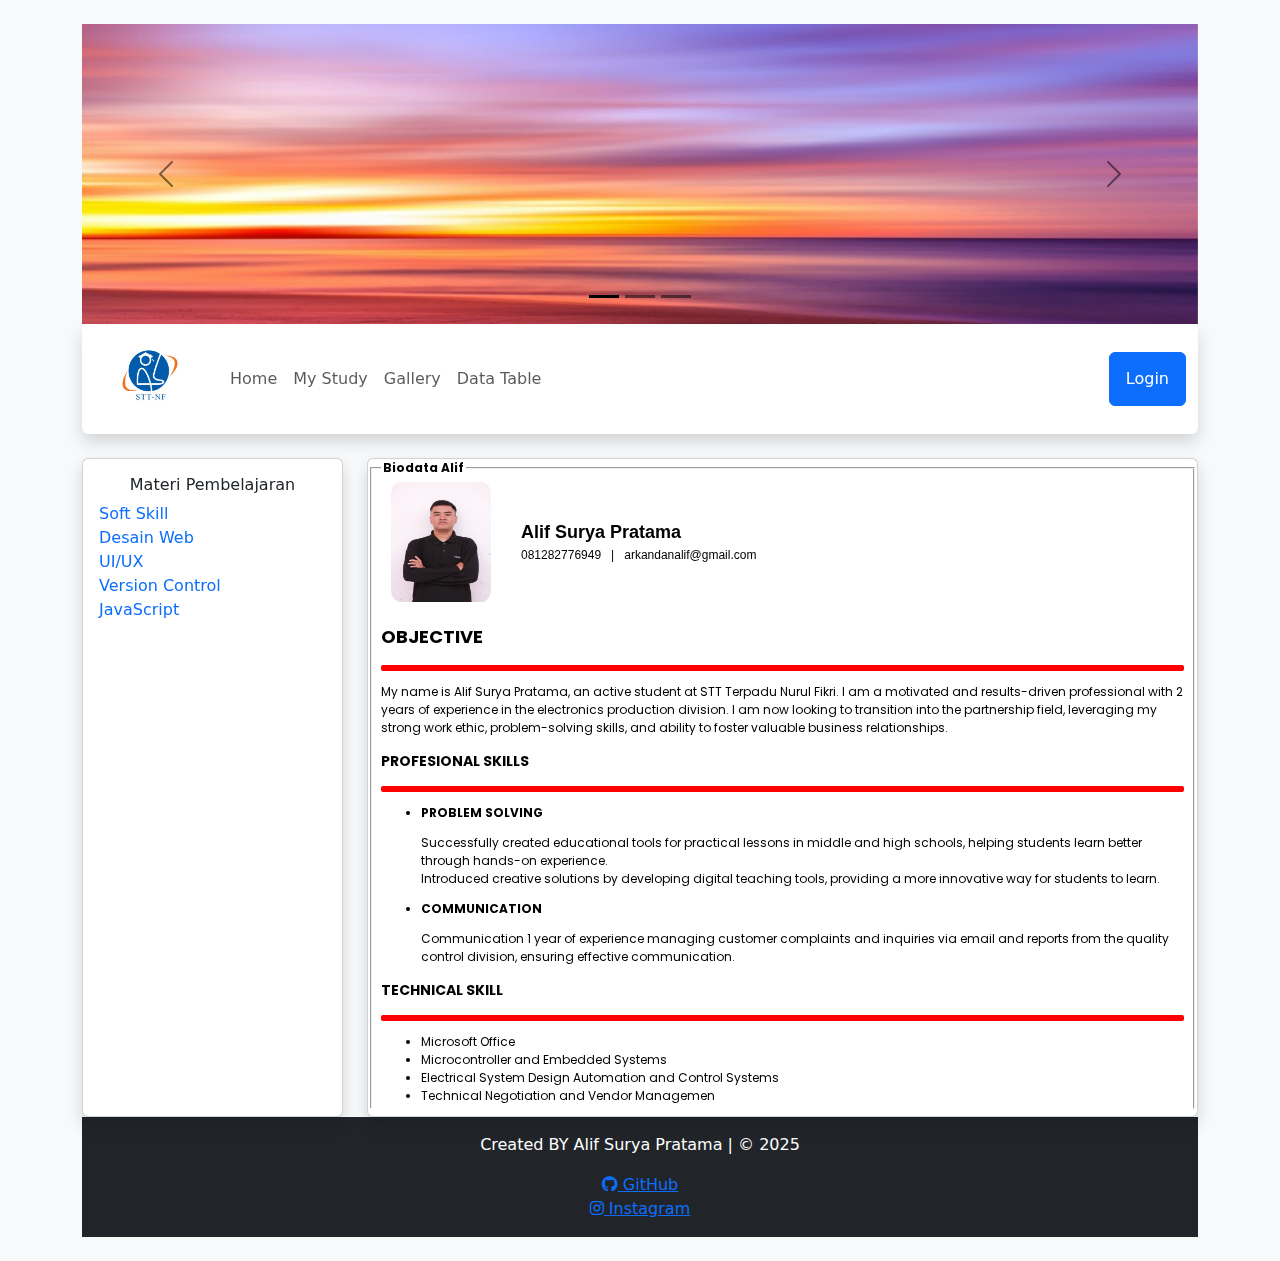
<file: tugas6_rwd_Alif-Surya-Pratama_STTNF/index.html>
<!DOCTYPE html>
<html lang="id">
<head>
  <meta charset="UTF-8">
  <meta name="viewport" content="width=device-width, initial-scale=1.0">
  <title>Tugas 6 RWD Bootstrap</title>
  <!-- Bootstrap CSS -->
  <link href="https://cdn.jsdelivr.net/npm/bootstrap@5.3.3/dist/css/bootstrap.min.css" rel="stylesheet">
  <link rel="stylesheet" href="https://cdnjs.cloudflare.com/ajax/libs/font-awesome/6.5.0/css/all.min.css">
  <link rel="stylesheet" href="style.css"

</head>
  <style>
    .carousel-item img {
    width: 100%;
    height: 300px;
    object-fit: cover;
    }
  </style>
<body class="bg-light">
  <div class="container py-4">
    <!-- Header Carousel -->
    <div id="carouselExampleDark" class="carousel carousel-dark slide">
    <div class="carousel-indicators">
        <button type="button" data-bs-target="#carouselExampleDark" data-bs-slide-to="0" class="active" aria-current="true" aria-label="Slide 1"></button>
        <button type="button" data-bs-target="#carouselExampleDark" data-bs-slide-to="1" aria-label="Slide 2"></button>
        <button type="button" data-bs-target="#carouselExampleDark" data-bs-slide-to="2" aria-label="Slide 3"></button>
    </div>
    <div class="carousel-inner">
        <div class="carousel-item active" data-bs-interval="10000">
        <img src="gambar/1.jpg" class="d-block w-100" alt="Gambar 1">
        </div>
        <div class="carousel-item" data-bs-interval="2000">
        <img src="gambar/2.jpg" class="d-block w-100" alt="Gambar 2">
        </div>
        <div class="carousel-item">
        <img src="gambar/3.jpg" class="d-block w-100" alt="Gambar 3">
        </div>
    </div>
    <button class="carousel-control-prev" type="button" data-bs-target="#carouselExampleDark" data-bs-slide="prev">
        <span class="carousel-control-prev-icon" aria-hidden="true"></span>
        <span class="visually-hidden">Previous</span>
    </button>
    <button class="carousel-control-next" type="button" data-bs-target="#carouselExampleDark" data-bs-slide="next">
        <span class="carousel-control-next-icon" aria-hidden="true"></span>
        <span class="visually-hidden">Next</span>
    </button>
    </div>

    <!-- Navigation Menu -->
    <nav class="navbar navbar-expand-lg navbar-light bg-white shadow rounded mb-4">
      <div class="container">
        <!-- Logo -->
        <a class="navbar-brand" href="#">
             <img src="gambar/nf.jpg" alt="Logo" 
             class="mb-2 rounded-circle img-fluid" 
             width="80" height="64">
        </a>

        <!-- Toggle (mobile) -->
        <button class="navbar-toggler" type="button" data-bs-toggle="collapse" data-bs-target="#navbarNav">
          <span class="navbar-toggler-icon"></span>
        </button>

        <!-- Menu -->
        <div class="collapse navbar-collapse" id="navbarNav">
          <ul class="navbar-nav me-auto mb-2 mb-lg-0">
            <li class="nav-item"><a class="nav-link" href="home.html" target="mainContent">Home</a></li>
            <li class="nav-item"><a class="nav-link" href="study.html" target="mainContent">My Study</a></li>
            <li class="nav-item"><a class="nav-link" href="galeri.html" target="mainContent">Gallery</a></li>
            <li class="nav-item"><a class="nav-link" href="datatables.html" target="mainContent">Data Table</a></li>
          </ul>
          <a href="login.html" class="btn btn-primary">Login</a>
        </div>
      </div>
    </nav>

    <!-- Main Content Area -->
    <div class="row g-4">
      <!-- Content Left -->
      <div class="col-lg-3">
        <div class="card shadow h-100">
          <div class="card-body">
            <fieldset>
              <legend class="h6 text-center">Materi Pembelajaran</legend>
              <ul class="list-unstyled">
                <li><a href="https://learning.nfacademy.id/course/view.php?id=38" target="_blank" class="text-decoration-none">Soft Skill</a></li>
                <li><a href="https://learning.nfacademy.id/course/view.php?id=37" target="_blank" class="text-decoration-none">Desain Web</a></li>
                <li><a href="https://learning.nfacademy.id/course/view.php?id=36&section=1" target="_blank" class="text-decoration-none">UI/UX</a></li>
                <li><a href="https://learning.nfacademy.id/course/view.php?id=31" target="_blank" class="text-decoration-none">Version Control</a></li>
                <li><a href="https://learning.nfacademy.id/course/view.php?id=35" target="_blank" class="text-decoration-none">JavaScript</a></li>
              </ul>
            </fieldset>
          </div>
        </div>
      </div>

      <!-- Main Content -->
      <div class="col-lg-9">
        <div class="card shadow h-100">
          <div class="card-body p-0">
            <iframe name="mainContent" 
                    src="home.html" 
                    class="w-100 border-0 rounded" 
                    style="min-height: 400px; height: 650px;"></iframe>
          </div>
        </div>
      </div>
    </div>

    <!-- Footer -->
    <footer class="bg-dark text-white text-center py-3">
    <p>Created BY Alif Surya Pratama | © 2025</p>
    <div>
      <a href="https://github.com/Alifsurya" target="_blank"
                    class="flex items-center space-x-2 text-blue-500 hover:underline">
                    <i class="fab fa-github text-xl"></i>
                    <span>GitHub</span>
                </a><br>
      <a href="https://www.instagram.com/alifsuryapra/" target="_blank"
                    class="flex items-center space-x-2 text-blue-500 hover:underline">
                    <i class="fab fa-instagram text-xl"></i>
                    <span>Instagram</span>
                </a>
    </div>
  </footer>
  </div>
  <!-- Bootstrap Javascript -->
  <script src="https://cdn.jsdelivr.net/npm/bootstrap@5.3.3/dist/js/bootstrap.bundle.min.js"></script>
</body>
</html>
</file>
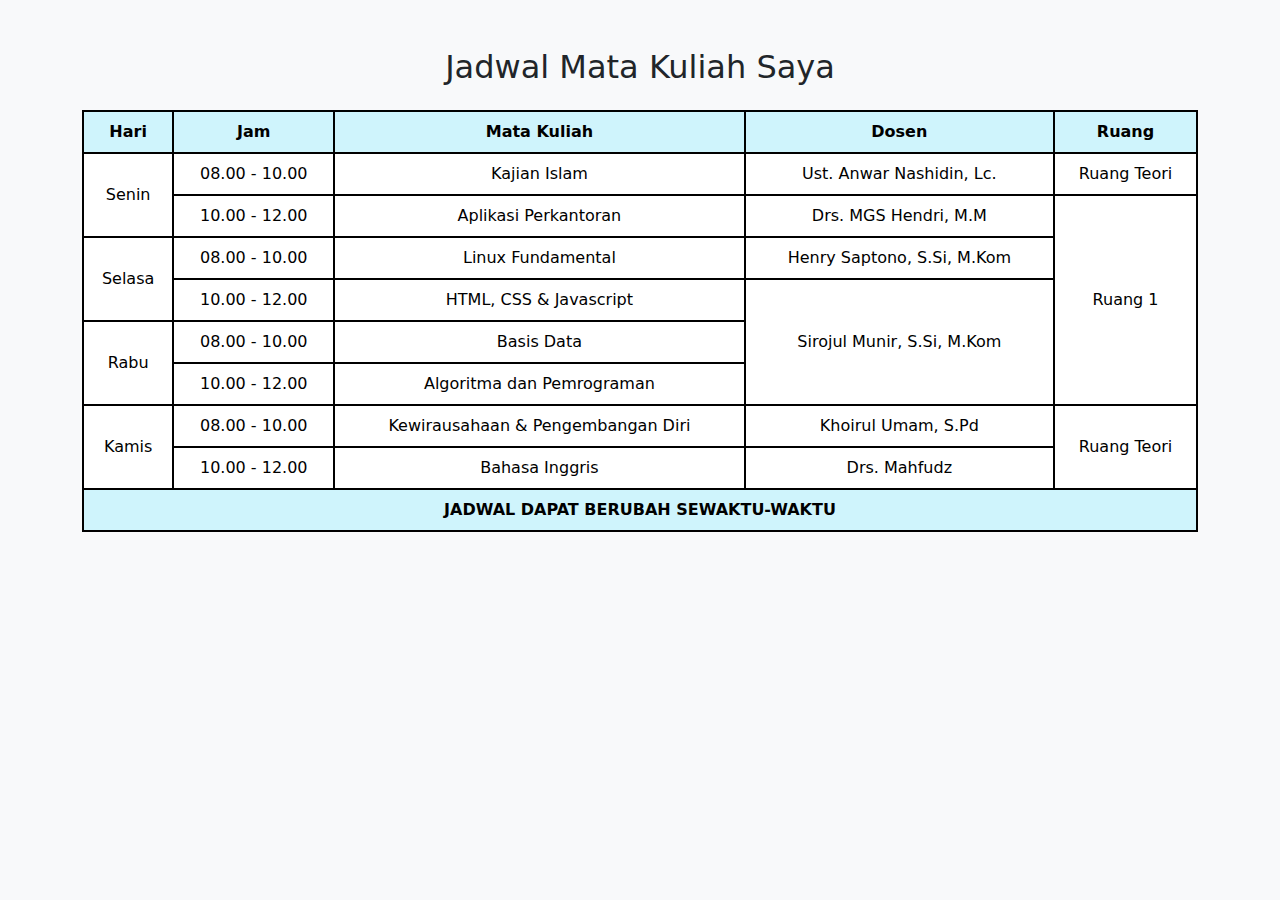
<file: tugas6_rwd_Alif-Surya-Pratama_STTNF/datatables.html>
<!DOCTYPE html>
<html lang="id">
<head>
  <meta charset="UTF-8">
  <meta name="viewport" content="width=device-width, initial-scale=1.0">
  <title>Jadwal Mata Kuliah</title>
  <!-- Bootstrap CSS -->
  <link href="https://cdn.jsdelivr.net/npm/bootstrap@5.3.3/dist/css/bootstrap.min.css" rel="stylesheet">

  <style>
    /* Tebalkan border */
    table, th, td {
      border: 2px solid #000 !important;
    }
    /* Footer jadwal */
    tfoot tr {
      background-color: #d1ecf1; /* sama dengan .table-info */
      font-weight: bold;
      text-align: center;
    }
  </style>
</head>
<body class="bg-light">

  <div class="container my-5">
    <h2 class="text-center mb-4">Jadwal Mata Kuliah Saya</h2>

    <div class="table-responsive">
      <table class="table table-bordered align-middle text-center">
        <thead class="table-info">
          <tr>
            <th>Hari</th>
            <th>Jam</th>
            <th>Mata Kuliah</th>
            <th>Dosen</th>
            <th>Ruang</th>
          </tr>
        </thead>
        <tbody>
          <tr>
            <td rowspan="2">Senin</td>
            <td>08.00 - 10.00</td>
            <td>Kajian Islam</td>
            <td>Ust. Anwar Nashidin, Lc.</td>
            <td>Ruang Teori</td>
          </tr>
          <tr>
            <td>10.00 - 12.00</td>
            <td>Aplikasi Perkantoran</td>
            <td>Drs. MGS Hendri, M.M</td>
            <td rowspan="5">Ruang 1</td>
          </tr>
          <tr>
            <td rowspan="2">Selasa</td>
            <td>08.00 - 10.00</td>
            <td>Linux Fundamental</td>
            <td>Henry Saptono, S.Si, M.Kom</td>
          </tr>
          <tr>
            <td>10.00 - 12.00</td>
            <td>HTML, CSS & Javascript</td>
            <td rowspan="3">Sirojul Munir, S.Si, M.Kom</td>
          </tr>
          <tr>
            <td rowspan="2">Rabu</td>
            <td>08.00 - 10.00</td>
            <td>Basis Data</td>
          </tr>
          <tr>
            <td>10.00 - 12.00</td>
            <td>Algoritma dan Pemrograman</td>
          </tr>
          <tr>
            <td rowspan="2">Kamis</td>
            <td>08.00 - 10.00</td>
            <td>Kewirausahaan & Pengembangan Diri</td>
            <td>Khoirul Umam, S.Pd</td>
            <td rowspan="2">Ruang Teori</td>
          </tr>
          <tr>
            <td>10.00 - 12.00</td>
            <td>Bahasa Inggris</td>
            <td>Drs. Mahfudz</td>
          </tr>
        </tbody>
        <tfoot>
          <tr>
            <td colspan="5" class="fw-bold table-info text-center">JADWAL DAPAT BERUBAH SEWAKTU-WAKTU</td>
          </tr>
        </tfoot>
      </table>
    </div>
  </div>

  <!-- Bootstrap JS -->
  <script src="https://cdn.jsdelivr.net/npm/bootstrap@5.3.3/dist/js/bootstrap.bundle.min.js"></script>
</body>
</html>
</file>
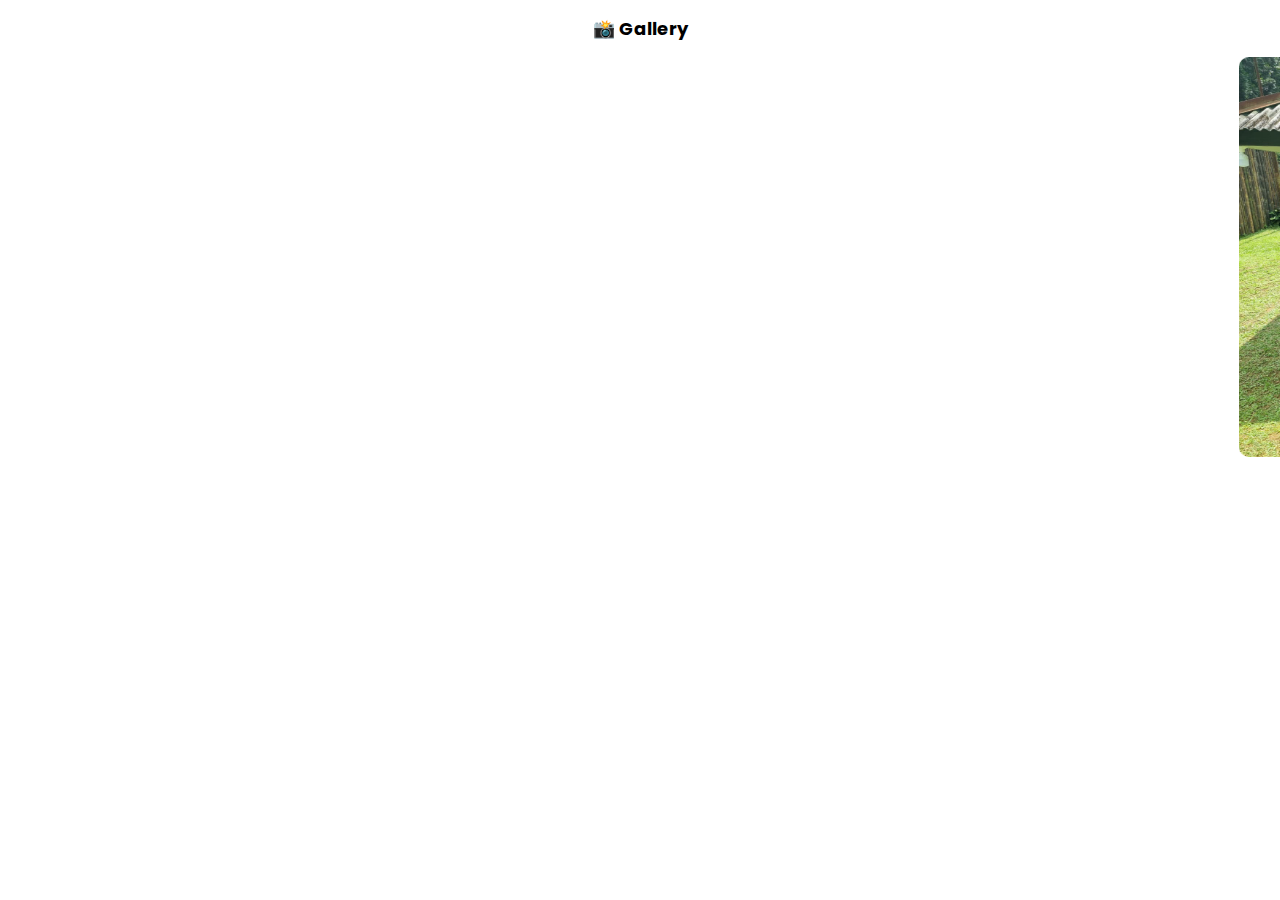
<file: tugas6_rwd_Alif-Surya-Pratama_STTNF/galeri.html>
<!DOCTYPE html>
<html lang="en">
<head>
    <meta charset="UTF-8">
    <meta name="viewport" content="width=device-width, initial-scale=1.0">
    <title>Galeri Alif</title>
    <link href="https://fonts.googleapis.com/css2?family=Poppins&display=swap" rel="stylesheet">
    <link rel="stylesheet" type="text/css" href="style.css">
</head>
<body style="font-family: 'Poppins', sans-serif; font-size:12px;">
    <center>
    <h2>📸 Gallery</h2>
    <marquee behavior="scroll" direction="left" scrollamount="5">
      <img class="gambar" src="gambar/img1.jpg" alt="Gambar 1" width="350px" height="400px">
      <img class="gambar" src="gambar/img2.jpg" alt="Gambar 2" width="350px" height="400px">
      <img class="gambar" src="gambar/img3.jpg" alt="Gambar 3" width="350px" height="400px">
      <img class="gambar" src="gambar/img4.jpg" alt="Gambar 4" width="350px" height="400px">
      <img class="gambar" src="gambar/photo.jpg" alt="Gambar 5" width="350px" height="400px">
    </marquee>
  </center>
  
</body>
</html>
</file>
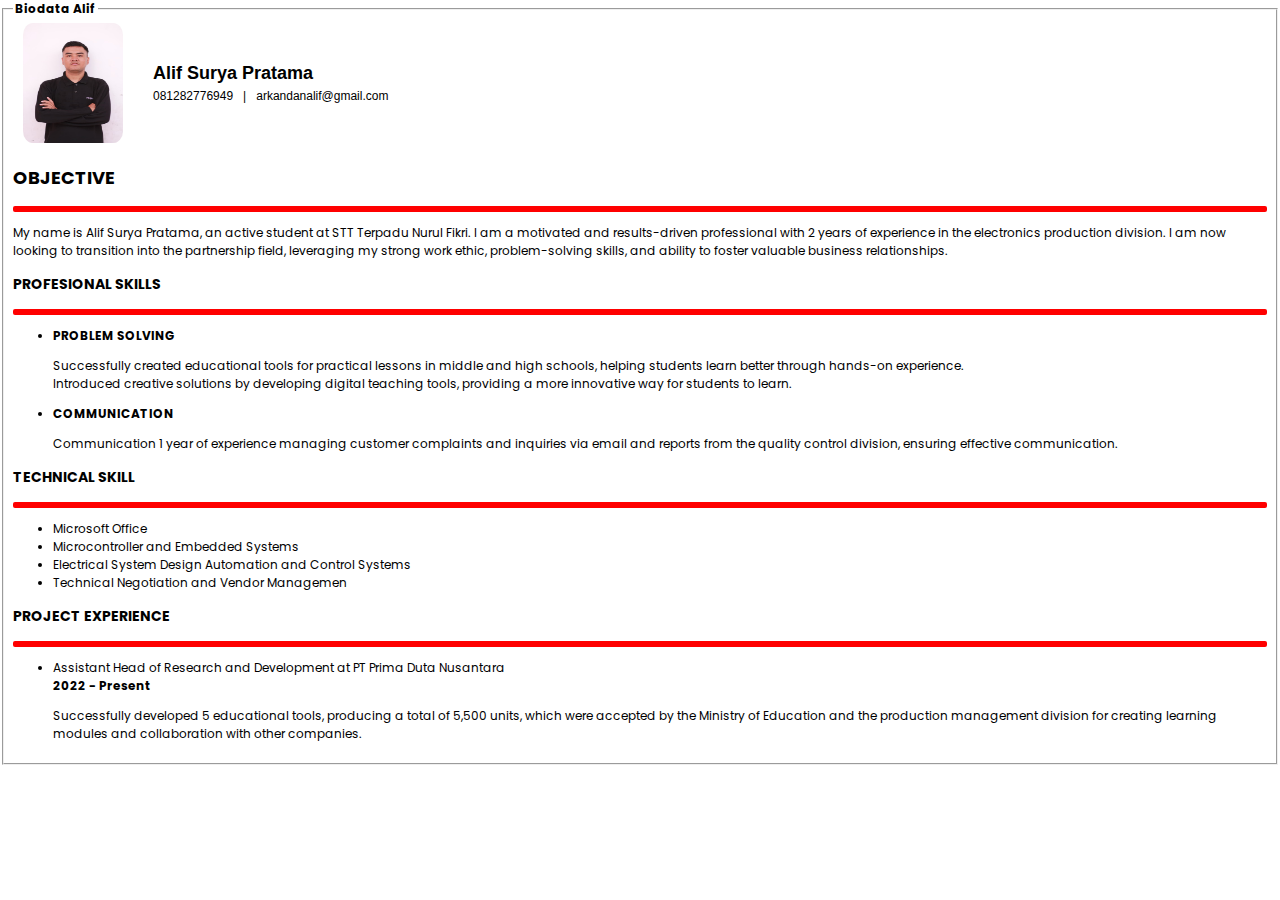
<file: tugas6_rwd_Alif-Surya-Pratama_STTNF/home.html>
<!DOCTYPE html>
<html lang="id">
<head>
  <meta charset="UTF-8">
  <title>CV Alif Surya Pratama</title>
  <link href="https://fonts.googleapis.com/css2?family=Poppins&display=swap" rel="stylesheet">
  <link rel="stylesheet" type="text/css" href="style.css">
</head>
<body style="font-family: 'Poppins', sans-serif; font-size:12px;">
<fieldset>
  <legend><b>Biodata Alif</b></legend>
  <table style="width:100%; border-collapse:collapse;">
    <tr>
      <td style="width:120px; text-align:center; vertical-align:middle;">
        <img src="gambar/photo.jpg" alt="Foto Alif Surya Pratama" 
             style="width:100px; height:120px; border-radius:10%;">
      </td>
      <td style="padding-left:20px; vertical-align:middle;">
        <h2 style="margin:0; font-family:Arial, sans-serif;">Alif Surya Pratama</h2>
        <p style="margin:5px 0; font-family:Arial, sans-serif;">
          081282776949 &nbsp; | &nbsp; arkandanalif@gmail.com
        </p>
      </td>
    </tr>
  </table>
  
  <h2>OBJECTIVE</h2>
  <hr>
  <p> 
    My name is Alif Surya Pratama, an active student at STT Terpadu Nurul Fikri. I am a
    motivated and results-driven professional with 2 years of experience in the electronics production division. I am now looking to transition into the partnership field, leveraging my strong work ethic, problem-solving skills, and ability to foster valuable business relationships.
  </p>
  
  <h3>PROFESIONAL SKILLS</h3><hr>
  <ul>
    <li><b>PROBLEM SOLVING</b></li>
     <p>Successfully created educational tools for practical lessons in middle and high schools, helping students learn better through hands-on experience.
     <br>
    Introduced creative solutions by developing digital teaching tools, providing a more innovative way for students to learn.
     </p>
    <li><b>COMMUNICATION</b></li>
     <p> Communication 1 year of experience managing customer complaints and inquiries via email and reports from the quality control division, ensuring effective communication.
     </p>
  </ul>

  <h3>TECHNICAL SKILL</h3>
  <hr>
  <ul>
    <li> Microsoft Office</li>
    <li> Microcontroller and Embedded Systems</li>
    <li> Electrical System Design Automation and Control Systems </li>
    <li> Technical Negotiation and Vendor Managemen</li>
    </ul>

  <h3> PROJECT EXPERIENCE</h3><hr>
  <ul>
    <li>Assistant Head of Research and Development at PT Prima Duta Nusantara</li>
    <b> 2022 - Present</b>
    <p>Successfully developed 5 educational tools, producing a total of 5,500 units, which were accepted by the Ministry of Education and the production management division for creating learning modules and collaboration with other companies.</p>
  </ul>
</fieldset>
</body>
</html>
</file>
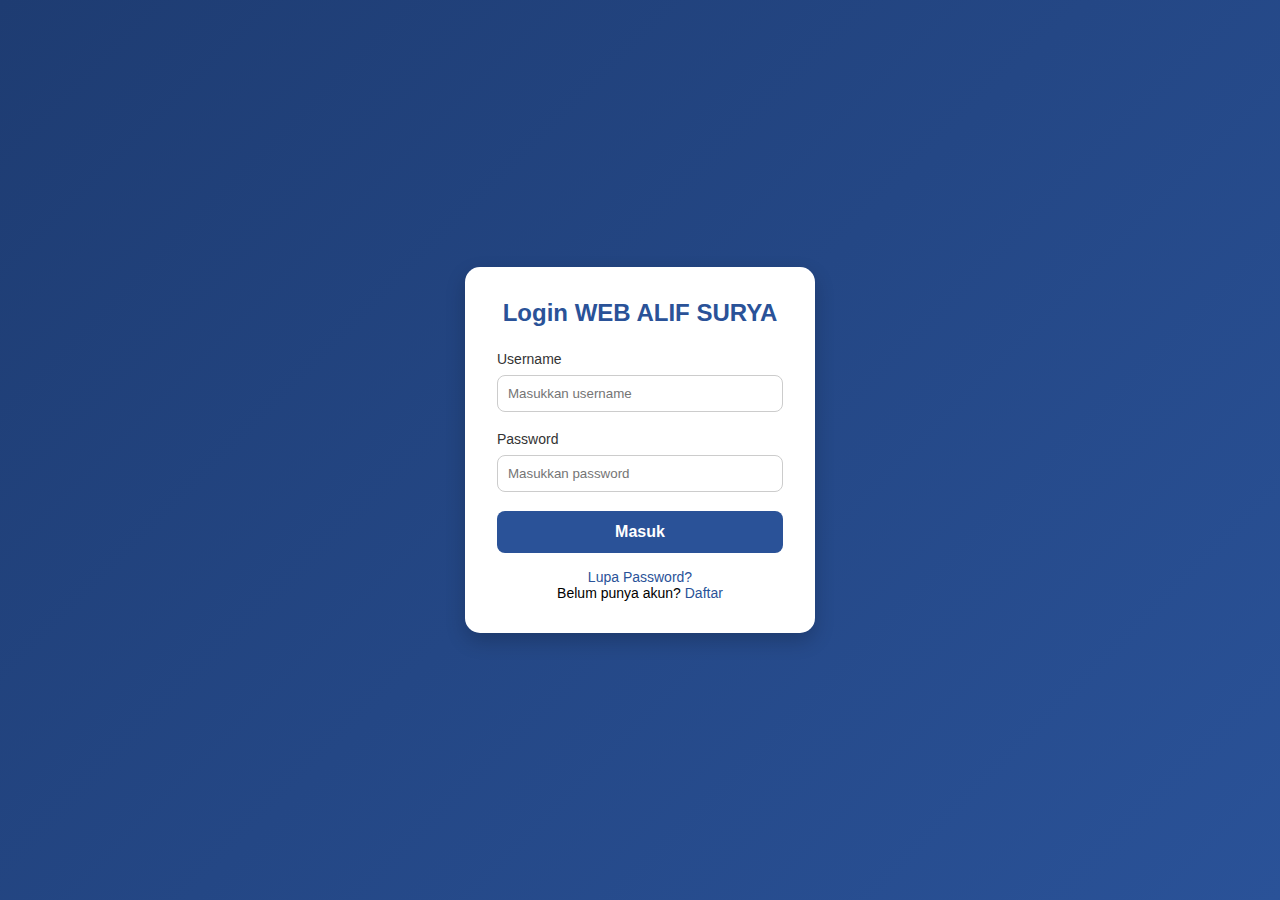
<file: tugas6_rwd_Alif-Surya-Pratama_STTNF/login.html>
<!DOCTYPE html>
<html lang="id">
<head>
  <meta charset="UTF-8">
  <meta name="viewport" content="width=device-width, initial-scale=1.0">
  <title>Login</title>
  <style>
    /* Reset */
    * {
      margin: 0;
      padding: 0;
      box-sizing: border-box;
      font-family: "Segoe UI", Tahoma, Geneva, Verdana, sans-serif;
    }

    body {
      min-height: 100vh;
      display: flex;
      justify-content: center;
      align-items: center;
      background: linear-gradient(135deg, #1e3c72, #2a5298);
    }

    .login-box {
      width: 350px;
      background: #fff;
      padding: 2rem;
      border-radius: 15px;
      box-shadow: 0 8px 20px rgba(0, 0, 0, 0.2);
      text-align: center;
      animation: fadeIn 0.8s ease-in-out;
    }

    .login-box h2 {
      margin-bottom: 1.5rem;
      color: #2a5298;
    }

    .form-group {
      margin-bottom: 1.2rem;
      text-align: left;
    }

    .form-group label {
      display: block;
      margin-bottom: 0.5rem;
      font-size: 14px;
      color: #333;
    }

    .form-group input {
      width: 100%;
      padding: 10px;
      border: 1.5px solid #ccc;
      border-radius: 8px;
      outline: none;
      transition: all 0.3s ease;
    }

    .form-group input:focus {
      border-color: #2a5298;
      box-shadow: 0 0 8px rgba(42, 82, 152, 0.3);
    }

    .btn {
      width: 100%;
      padding: 12px;
      background: #2a5298;
      border: none;
      border-radius: 8px;
      color: #fff;
      font-size: 16px;
      font-weight: bold;
      cursor: pointer;
      transition: 0.3s ease;
    }

    .btn:hover {
      background: #1e3c72;
    }

    .extra {
      margin-top: 1rem;
      font-size: 14px;
    }

    .extra a {
      color: #2a5298;
      text-decoration: none;
      font-weight: 500;
    }

    .extra a:hover {
      text-decoration: underline;
    }

    /* Animasi masuk */
    @keyframes fadeIn {
      from {
        opacity: 0;
        transform: translateY(-20px);
      }
      to {
        opacity: 1;
        transform: translateY(0);
      }
    }
  </style>
</head>
<body>
  <div class="login-box">
    <h2>Login WEB ALIF SURYA</h2>
    <form action="index.html">
      <div class="form-group">
        <label for="username">Username</label>
        <input type="text" id="username" placeholder="Masukkan username">
      </div>
      <div class="form-group">
        <label for="password">Password</label>
        <input type="password" id="password" placeholder="Masukkan password">
      </div>
      <button type="submit" class="btn">Masuk</button>
      <div class="extra">
        <p><a href="index.html">Lupa Password?</a></p>
        <p>Belum punya akun? <a href="#">Daftar</a></p>
      </div>
    </form>
  </div>
</body>
</html>
</file>
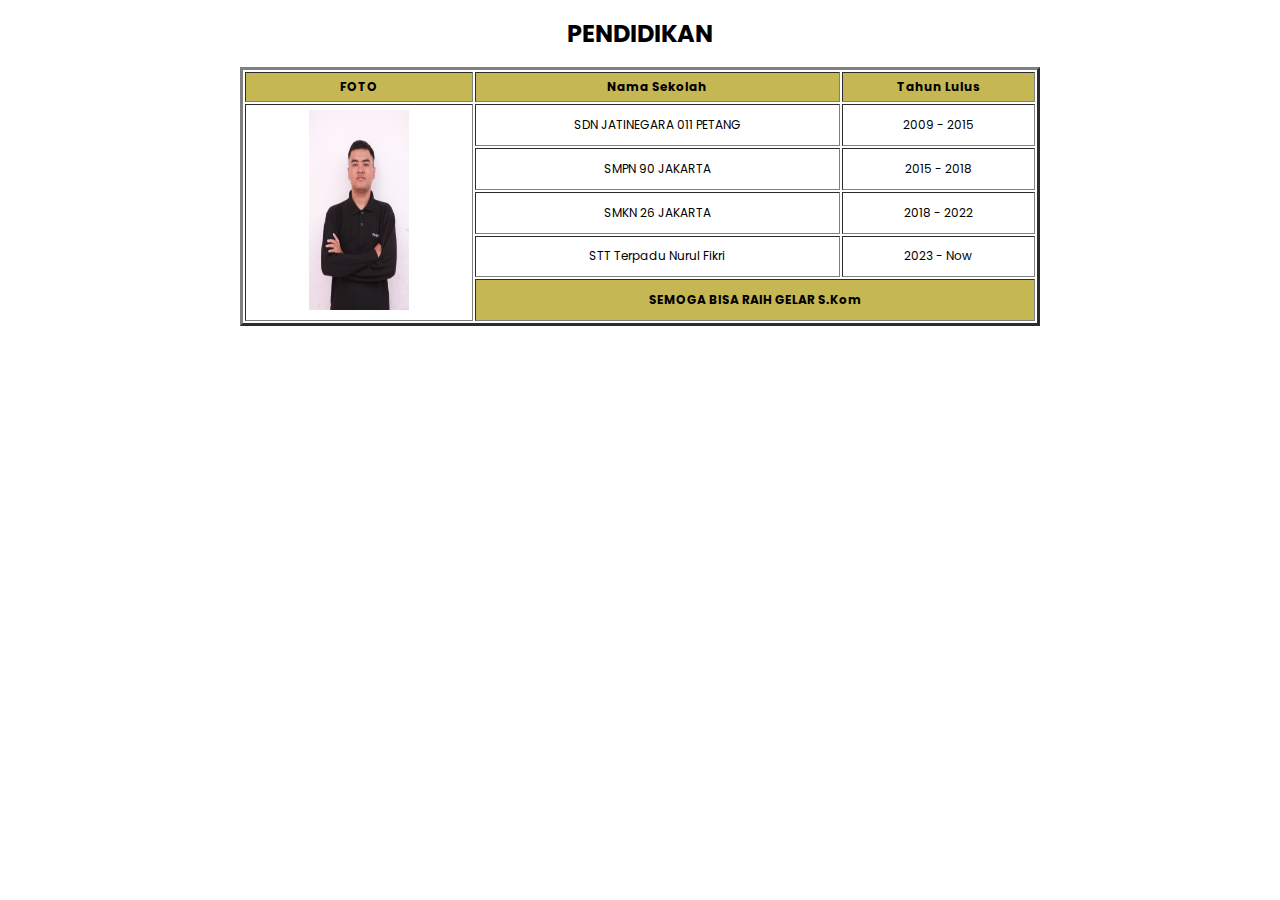
<file: tugas6_rwd_Alif-Surya-Pratama_STTNF/study.html>
<!DOCTYPE html>
<html lang="id">
<head>
    <meta charset="UTF-8">
    <title>Jadwal Kuliah Alif Surya</title>
    <link href="https://fonts.googleapis.com/css2?family=Poppins&display=swap" rel="stylesheet">
    <link rel="stylesheet" type="text/css" href="style.css">
</head>
<body style="font-family: 'Poppins', sans-serif; font-size:12px;">
    <h1 align="center">PENDIDIKAN</h1>
    <table width="800px" border="3" align="center" cellspacing="2" cellpadding="5">
        <tr style="background: #c5b754;">
            <th colspan="2">FOTO</th>
            <th colspan="2">Nama Sekolah</th>
            <th>Tahun Lulus</th>
        </tr>
        <!-- Pendidikan SD -->     
        <tr align="center">
            <td rowspan="5" colspan="2"><img src="gambar/photo.jpg" alt="Foto Alif Surya Pratama" 
             style="width: 100px; height: 200px;"></td>
            <td colspan="2">SDN JATINEGARA 011 PETANG</td>
            <td>2009 - 2015</td>
        </tr>
        <!-- Pendidikan SMP -->
        <tr align="center">
            <td colspan="2">SMPN 90 JAKARTA</td>
            <td>2015 - 2018</td>
        </tr>

        <tr align="center">
            <td colspan="2">SMKN 26 JAKARTA</td>
            <td>2018 - 2022</td>
        </tr>

        <tr align="center">
            <td colspan="2">STT Terpadu Nurul Fikri</td>
            <td>2023 - Now </td>
        </tr>

        <tr align="center" style="background: #c5b754;">
            <td colspan="5"><b>SEMOGA BISA RAIH GELAR S.Kom</b></td>
        </tr>
    </table>
</body>
</html>
</file>
<file: tugas6_rwd_Alif-Surya-Pratama_STTNF/style.css>
*{
    box-sizing: border-box;
}

body {
    margin: 0;
}

/* Pembuatan CSS Class */
.header{
    background-image: url(gambar/bg.jpg);
    background-repeat: no-repeat;
    background-position: center;
    text-align: center;
    color: white;
    padding: 60px;
}

.navbar{
    overflow: hidden;
    background-color: aqua;
    justify-content: center;
    display: flex;
}

.navbar a{
    float: left;
    text-decoration: none;
    padding: 14px 16px;
    text-align: center;
}

.navbar a:hover{
    background-color: blue;
    color: white;   
}

.column.side {
    width: 25%;
}

.column.middle {
    width: 50%;
}

.column {
    float: left;
    padding: 10px;
}

.row::after{
    content: "";
    display: block;
    clear: both;
}

hr {
    border: 3px red solid;
    border-radius: 2px;
}

img.gambar{
    border-radius: 10px;
}

.footer {
  background-color: #333;
  color: #fff;
  text-align: center;
  padding: 15px 0;
  margin-top: 20px;
  font-size: 14px;
  letter-spacing: 0.5px;
}

.footer p {
  margin: 0;
}
</file>
